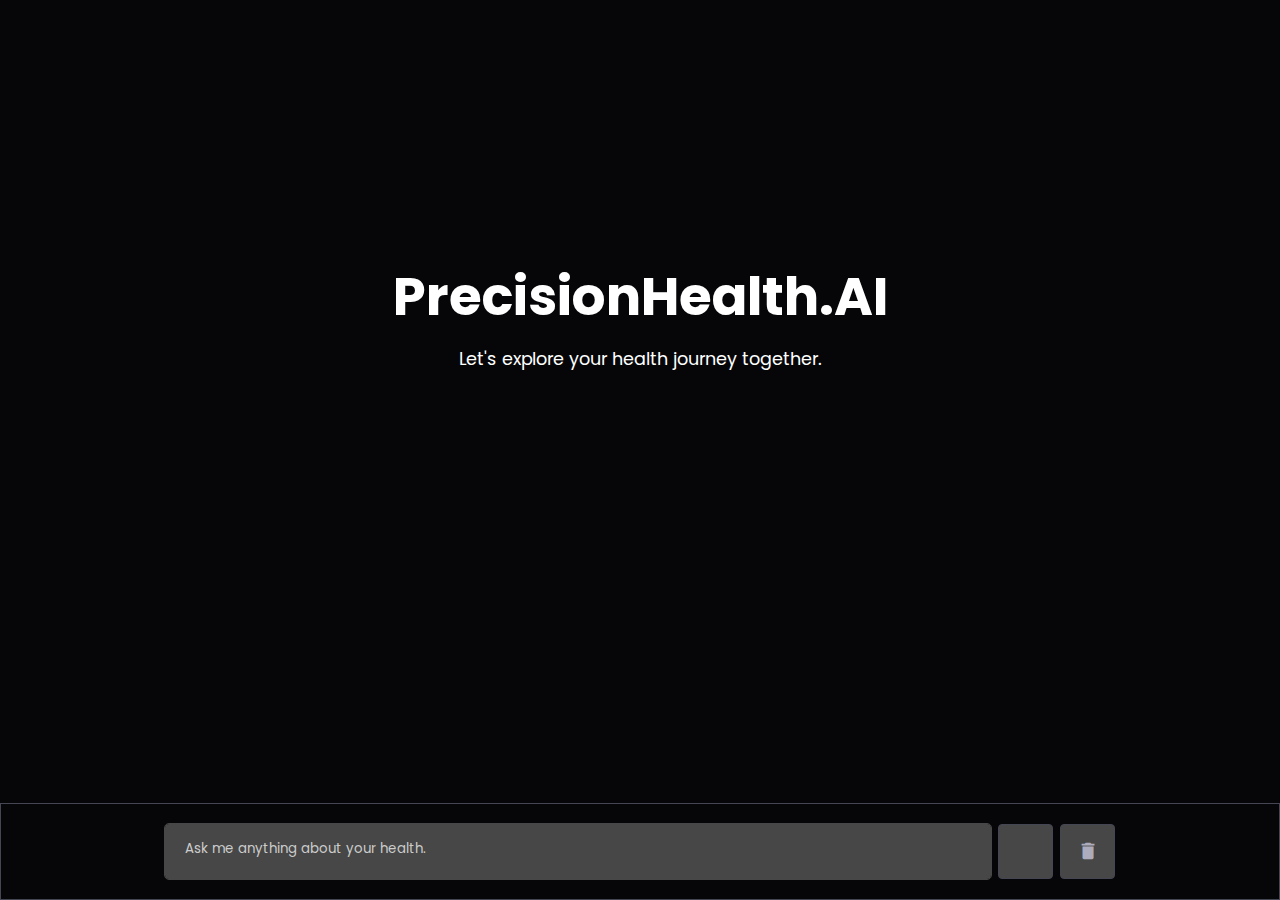
<file: healthAi/index.html>
<!DOCTYPE html>
<html lang="en">
<head>
    <meta charset="UTF-8">
    <title>HealthAI</title>
    <meta name="viewport" content="width=device-width, initial-scale=1.0">
    <link rel="stylesheet" href="style.css">
    <link href="https://fonts.googleapis.com/icon?family=Material+Icons" rel="stylesheet">
    <link rel="stylesheet" href="https://fonts.googleapis.com/css2?family=Poppins:ital,wght@0,100;0,200;0,300;0,400;0,500;0,600;0,700;0,800;0,900;1,100;1,200;1,300;1,400;1,500;1,600;1,700;1,800;1,900&display=swap">
    <script src="script.js" defer></script>
</head>
<body>
    <div class="chat-container"></div>

    <div class="typing-container">
        <div class="typing-content">
            <div class="typing-textarea">
                <textarea id="chat-input" placeholder="Ask me anything about your health." required></textarea>
                    <span id="send-btn" class="material-icons">send</span>
            </div>
            <div class="typing-controls">
                <span id="theme-btn" class="material-icons">light_mode</span>
                <span id="delete-btn" class="material-icons">delete</span>
            </div>
        </div>
    </div>
</body>
</html>
</file>
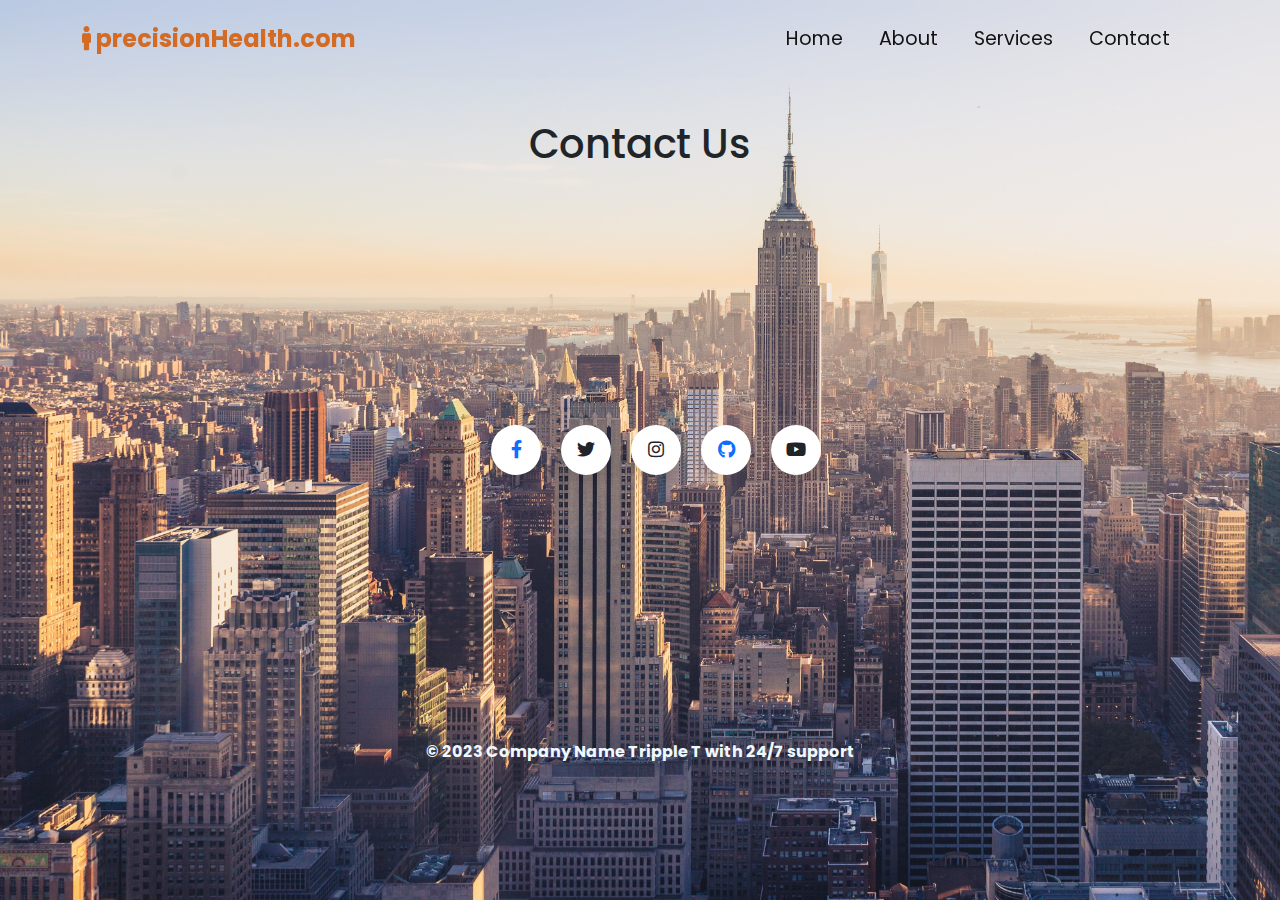
<file: contact.html>
<!DOCTYPE html>
<html lang="en">
  <head>
    <meta charset="UTF-8" />
    <meta name="viewport" content="width=device-width, initial-scale=1.0" />
    <link
      rel="stylesheet"
      href="https://cdnjs.cloudflare.com/ajax/libs/twitter-bootstrap/5.3.0/css/bootstrap.min.css"
    />
    <link
      rel="stylesheet"
      href="https://cdnjs.cloudflare.com/ajax/libs/font-awesome/5.15.3/css/all.min.css"
    />
    <link
      href="https://fonts.googleapis.com/css2?family=Poppins&display=swap"
      rel="stylesheet"
    />
    <!--Stylesheet-->
    <link rel="stylesheet" href="contact.css" />
  </head>
  <body>
    <nav class="navbar navbar-expand-md navbar-dark fixed-top">
      <div class="container">
        <a class="navbar-brand fun-animation" href="landingpage.php">
          <i class="fa fa-male"></i> precisionHealth.com
        </a>
        <button
          class="navbar-toggler"
          type="button"
          data-bs-toggle="collapse"
          data-bs-target="#navbarNav"
          aria-controls="navbarNav"
          aria-expanded="false"
          aria-label="Toggle navigation"
        >
          <span class="navbar-toggler-icon"></span>
        </button>
        <div
          class="collapse navbar-collapse justify-content-end"
          id="navbarNav"
        >
          <ul class="navbar-nav">
            <li class="nav-item">
              <a class="nav-link" href="landingpage.php">Home</a>
            </li>
            <li class="nav-item">
              <a class="nav-link" href="about.php">About</a>
            </li>
            <li class="nav-item">
              <a class="nav-link" href="service.php">Services</a>
            </li>
            <li class="nav-item">
              <a class="nav-link" href="contact.html">Contact</a>
            </li>
          </ul>
        </div>
      </div>
    </nav>

    <header class="header">
      <h1>Contact Us</h1>
    </header>

    <main>
      <ul class="wrapper">
        <li class="icon facebook">
          <a
            href="https://www.facebook.com/tajbidtousif"
            target="_blank"
            rel="noopener noreferrer"
          >
            <span class="tooltip">Facebook</span>
            <span><i class="fab fa-facebook-f"></i></span>
          </a>
        </li>

        <li class="icon twitter">
          <span class="tooltip">Twitter</span>
          <span><i class="fab fa-twitter"></i></span>
        </li>

        <li class="icon instagram">
          <span class="tooltip">Instagram</span>
          <span><i class="fab fa-instagram"></i></span>
        </li>

        <li class="icon github">
          <a
            href="https://github.com/tajbidtousif"
            target="_blank"
            rel="noopener noreferrer"
          >
            <span class="tooltip">Github</span>
            <span><i class="fab fa-github"></i></span>
          </a>
        </li>

        <li class="icon youtube">
          <span class="tooltip">Youtube</span>
          <span><i class="fab fa-youtube"></i></span>
        </li>
      </ul>
    </main>

    <footer class="footer">
      <p>&copy; 2023 Company Name Tripple T with 24/7 support</p>
    </footer>
  </body>
</html>
</file>
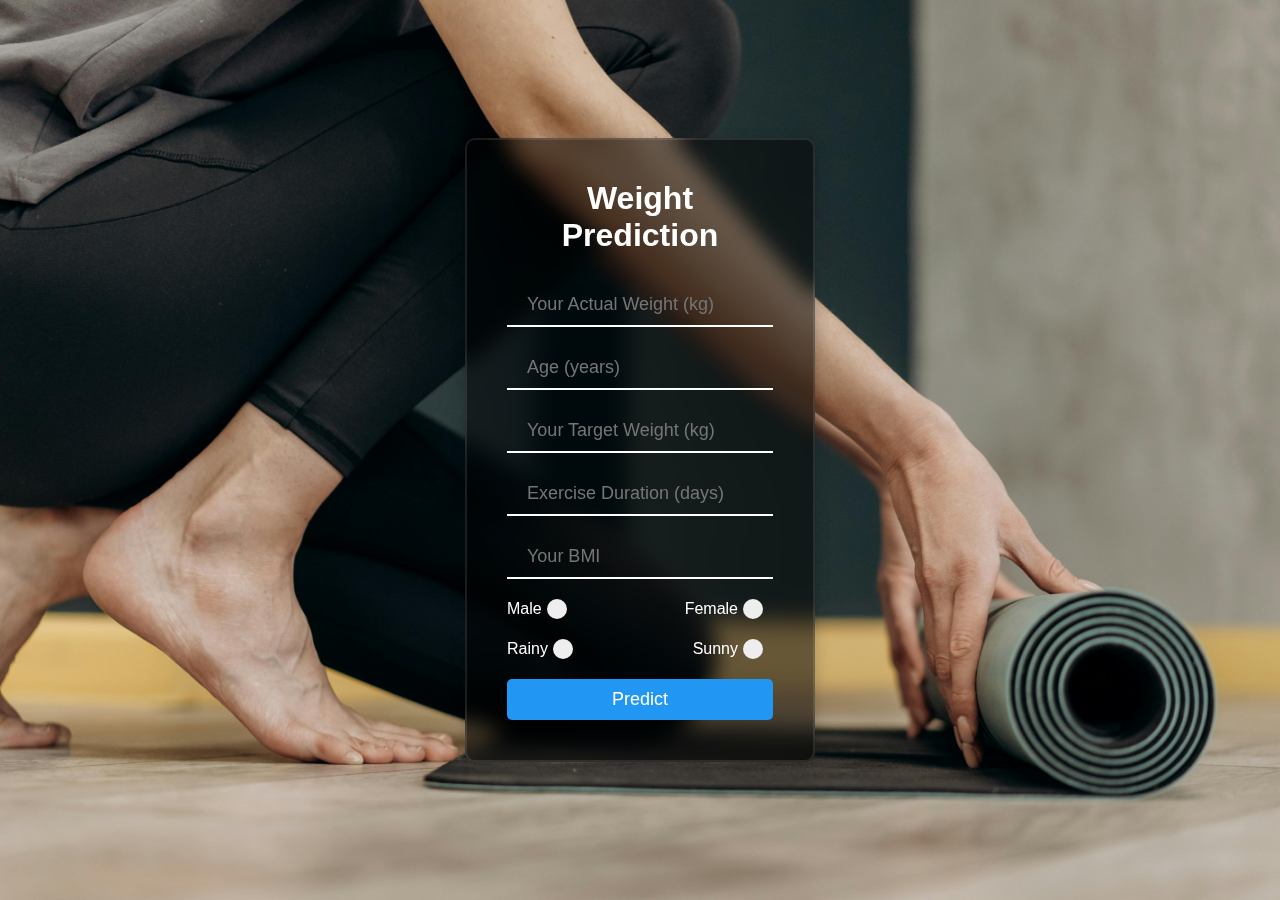
<file: UI/prediction.html>
<!DOCTYPE html>
<html lang="en">

<head>
  <meta charset="UTF-8">
  <meta name="viewport" content="width=device-width, initial-scale=1.0">
  <title>Weight Prediction Form</title>
  <link rel="stylesheet" href="prediction.css">
</head>

<body>
  <div class="wrapper">
    <form id="predictionForm">
      <h1>Weight Prediction</h1>
      <div class="input-box">
        <input type="number" name="actual_weight" placeholder="Your Actual Weight (kg)" required>
      </div>
      <div class="input-box">
        <input type="number" name="age" placeholder="Age (years)" required>
      </div>
      <div class="input-box">
        <input type="number" name="target_weight" placeholder="Your Target Weight (kg)" required>
      </div>
      <div class="input-box">
        <input type="number" name="duration" placeholder="Exercise Duration (days)">
      </div>
      <div class="input-box">
        <input type="number" name="bmi" placeholder="Your BMI">
      </div>
      <div class="radio-container">
        <label>
          Male
          <input type="radio" name="gender" value="male" required>
          <span class="checkmark"></span>
        </label>
        <label>
          Female
          <input type="radio" name="gender" value="female" required>
          <span class="checkmark"></span>
        </label>
      </div>
      <div class="radio-container">
        <label>
          Rainy
          <input type="radio" name="weather" value="rainy" required>
          <span class="checkmark"></span>
        </label>
        <label>
          Sunny
          <input type="radio" name="weather" value="sunny" required>
          <span class="checkmark"></span>
        </label>
      </div>
      <button type="submit" class="btn">Predict</button>

      <div id="spinner" class="spinner" style="display: none;"></div>
    </form>
  </div>
  <div id="myModal" class="modal">
    <div class="modal-content">
      <div id="predictionResult">
      </div>
      <div class="modal-footer">
        <button id="closeModalButton">Close</button>
      </div>
    </div>
  </div>

  <script>
    document.addEventListener('DOMContentLoaded', (event) => {
      const modal = document.getElementById('myModal');
      const closeModalButton = document.getElementById('closeModalButton');
      const spinner = document.getElementById('spinner');
      document.getElementById('predictionForm').addEventListener('submit', function (e) {
        e.preventDefault();
        spinner.style.display = "block";
        let gender = document.querySelector('input[name="gender"]:checked');
        let gender_value = gender ? gender.value : '';
        let weather = document.querySelector('input[name="weather"]:checked');
        let weather_value = weather ? weather.value : '';
        let weather_rainy_value = false;
        let weather_sunny = false;
        let gender_male = false;
        const API_KEY = "API key here(removed for security purpose)";

        if (weather_value === "rainy") {
          weather_rainy_value = true;
        }
        if (weather_value === "sunny") {
          weather_sunny = true;
        }
        if (gender_value === "male") {
          gender_male = true;
        }

        let formData = {
          actual_weight: this['actual_weight'].value,
          age: this['age'].value,
          gender_male: gender_male,
          dream_weight: this['target_weight'].value,
          duration: this['duration'].value,
          bmi: this['bmi'].value,
          weather_rainy: weather_rainy_value,
          weather_sunny: weather_sunny
        }

        fetch('http://127.0.0.1:8000/test/predict-weight', {
          method: 'POST',
          headers: {
            'Content-Type': 'application/json'
          },
          body: JSON.stringify(formData)
        })
          .then(response => response.json())
          .then(data => {
            console.log(data);

            const API_URL = "https://api.openai.com/v1/chat/completions";
            const userText = `Based on the prediction of ${data.predicted_Calories_to_Burn} calories to burn and recommended exercise ${data.recommended_exercise}, Give me your world class summary and review along with what are some related YouTube videos, blogs, or other resources?`;

            fetch(API_URL, {
              method: "POST",
              headers: {
                "Content-Type": "application/json",
                "Authorization": `Bearer ${API_KEY}`
              },
              body: JSON.stringify({
                messages: [{ role: "system", content: userText }],
                model: "gpt-3.5-turbo",
              })
            })
              .then(response => response.json())
              .then(chatGptData => {
                const suggestions = chatGptData.choices[0].message.content.trim();
                const regex = /(https?:\/\/[^\s]+)/g; // Regular expression to find URLs
                const formattedSuggestions = suggestions.replace(regex, '<a href="$1" target="_blank">$1</a>'); // Make URLs clickable
                const predictionResult = document.getElementById('predictionResult');
                predictionResult.innerHTML = `
              <div class="modal-header">
                <h2>Prediction Results</h2>
              </div>
              <div class="modal-body">
                <p><strong>Predicted Calories to Burn:</strong> ${data.predicted_Calories_to_Burn}</p>
                <p><strong>Recommended Exercise:</strong> ${data.recommended_exercise}</p>
                <p>${formattedSuggestions}</p> 
              </div>
            `;
                modal.style.display = "block";
                spinner.style.display = "none";
              })
              .catch(error => {
                document.getElementById('predictionResult').textContent = `Predicted Calories to Burn: ${data.predicted_Calories_to_Burn}. Recommended Exercise: ${data.recommended_exercise}`;
                modal.style.display = "block";
                spinner.style.display = "none";
                console.error('Error:', error);
              });
          });
      });

      closeModalButton.onclick = function () {
        modal.style.display = "none";
      };
    });
  </script>
</body>

</html>
</file>
<file: healthAi/style.css>
/* Import Google font - Poppins */
@import url('https://fonts.googleapis.com/css2?family=Poppins:wght@400;500;600&display=swap');

* {
  margin: 0;
  padding: 0;
  box-sizing: border-box;
  font-family: 'Poppins', sans-serif;
}
:root{
   --text-color:#FFFFFF;
   --icon-color: #ACACBE;
   --icon-hover-bg:#5b5e71;
   --placeholder-color:#cccccc;
   --outgoing-chat-bg:#060608;
   --incoming-chat-bg:#464746;
   --outgoing-chat-border:#343541;
   --incoming-chat-border: #444654;
}
.light-mode{
  --text-color:#020202;
  --icon-color: #000000;
  --icon-hover-bg:#f1f1f3;
  --placeholder-color:#000000;
  --outgoing-chat-bg:#ffffff;
  --incoming-chat-bg:#c2c2c2fd;
  --outgoing-chat-border:#FFFFFF;
  --incoming-chat-border: #7a7a82;
}

body{
   background: var(--outgoing-chat-bg);
      
}

.default-text{
      display: flex;
      align-items: center;
      justify-content: center;
      flex-direction: column;
      height: 70vh;
      padding: 0 10px;
      text-align:center;
      color: var(--text-color);

}
.default-text h1{
  font-size: 3.3rem;
}

.default-text p{
  margin-top: 10px;
  font-size: 1.1rem;
}

.chat-container{
  max-height: 100vh;
  padding-bottom: 150px;
  overflow-y: auto;
}
:where(.chat-container,textarea)::-webkit-scrollbar{
  width: 6px;
}
:where(.chat-container,textarea)::-webkit-scrollbar-track{
  background: var(--incoming-chat-bg);
  border-radius: 25px;
}
:where(.chat-container,textarea)::-webkit-scrollbar-thumb{
  background: var(--icon-color);
  border-radius: 25px;
}

.chat-container .chat{
  padding: 25px 10px;
  display: flex;
  justify-content:  center;
  color: var(--text-color);
}

.chat-container .chat.outgoing{
        background: var(--outgoing-chat-bg);
        border: 1px solid var(--outgoing-chat-bg)
}

.chat-container .chat.incoming{
  background: var(--incoming-chat-bg);
  border: 1px solid var(--incoming-chat-bg)
}

.chat .chat-content{
       display: flex;
       max-width: 1200px;
       width: 100%; 
       align-items: flex-start;
       justify-content: space-between;
}

.chat .chat-content span{
  font-size: 1.3 rem;
  color: var(--icon-color);
  visibility: hidden;
}
.chat:hover .chat-content span{
  visibility: visible;
}
.chat .chat-details{
  display: flex;
  align-items: center;
} 

.chat .chat-details img{
      width: 35px;
      height: 35px;
      align-self: flex-start;
      object-fit: cover;
      border-radius: 2px;
}

.chat .chat-details p{
  white-space: pre-wrap;
  font-size: 1.05rem;
  padding: 0 50px 0 25px;
}

span.material-icons{
    user-select: none;
    cursor: pointer;
}
.typing-animation{
  display: inline-flex;
  padding-left: 25px;
}
.typing-animation .typing-dot{
         height: 7px;
         width: 7px;  
         opacity:0.7;
         margin: 0 3px;
         border-radius: 50%;     
         background: var(--text-color);
         animation: animateDots 1.5s var(--delay) infinite;
}

@keyframes animateDots {
  0%, 44%{
    transform: translateY(0px);
     }
   22%{
    opacity: 0.4;
    transform: translateY(-6px);
   }  
   44%{
    opacity: 0.2;
   }

}

.typing-container{
  position: fixed;
  bottom: 0%;
  width: 100%;
  display: flex;
  padding: 20px 10px;
  justify-content: center;
  background: var(--outgoing-chat-bg);
  border: 1px solid var(--incoming-chat-border)
}

.typing-container .typing-content{
  max-width: 950px;
  width: 100%;
  display:flex;
  align-items: flex-end;
}

.typing-content .typing-textarea{
  width: 100%;
  display: flex;
  position: relative;
}

.typing-textarea textarea{
  width:100%;
  height: 55px;
  border:none;
  resize:none;
  font-size: 1 rem;
  max-height: 250px;
  overflow-y: auto;
  padding: 15px 45px 15px 20px;
  border-radius: 4px;
  color: var(--text-color);
  background: var(--incoming-chat-bg);
  outline: 1px solid var(--incoming-chat-bg)
}
.typing-textarea textarea::placeholder{
  color: var(--placeholder-color);
}
.typing-textarea span{
  position:absolute;
  right:0;
  bottom: 0;
  visibility: hidden;
}
.typing-textarea textarea:valid ~ span{
  visibility: visible;
}
.typing-content span{
    height: 55px;
    width: 55px;
    display: flex;
    align-items: center;
    justify-content: center;
    color: var(--icon-color);
}
.typing-controls{
  display: flex;
}
.typing-controls span{
  margin-left:7px;
  font-size: 1.4rem;
  border-radius: 4px;
  background: var(--incoming-chat-bg);
  border: 1px solid var(--incoming-chat-border);
}
</file>
<file: contact.css>
* {
  margin: 0;
  padding: 0;
  box-sizing: border-box;
}

*:focus,
*:active {
  outline: none !important;
  -webkit-tap-highlight-color: transparent;
}

html,
body {
  display: grid;
  height: 100%;
  width: 100%;
  font-family: "Poppins", sans-serif;
  place-items: center;
  background-image: url("./img/contactpage1.jpg");
  background-size: cover;
  background-repeat: no-repeat;
}

.navbar {
  padding: 1rem;
  backdrop-filter: blur(10px);
  /* Add blur effect */
  margin-bottom: 20px;
  /* Add space at the bottom */
}

.navbar .navbar-brand {
  color: #d46b25;
  font-size: 1.5rem;
  font-weight: bold;
  transition: color 0.3s;
}

.navbar-nav .nav-link {
  color: rgb(255, 255, 255);
  font-size: 1.2rem;
  margin-right: 20px;
  transition: color 0.3s;
}

.navbar-nav .nav-link:hover {
  color: rgb(238, 234, 234);
  transform: scale(1.1);
}

.wrapper {
  display: inline-flex;
  list-style: none;
}

.wrapper .icon {
  position: relative;
  background: #ffffff;
  border-radius: 50%;
  padding: 15px;
  margin: 10px;
  width: 50px;
  height: 50px;
  font-size: 18px;
  display: flex;
  justify-content: center;
  align-items: center;
  flex-direction: column;
  box-shadow: 0 10px 10px rgba(0, 0, 0, 0.1);
  cursor: pointer;
  transition: all 0.2s cubic-bezier(0.68, -0.55, 0.265, 1.55);
}

.wrapper .tooltip {
  position: absolute;
  top: 0;
  font-size: 14px;
  background: #ffffff;
  color: #000000;
  padding: 5px 8px;
  border-radius: 3px;
  box-shadow: 0 10px 10px rgba(0, 0, 0, 0.1);
  opacity: 0;
  pointer-events: none;
  transition: all 0.3s cubic-bezier(0.68, -0.55, 0.265, 1.55);
}

.wrapper .tooltip::before {
  position: absolute;
  content: "";
  height: 8px;
  width: 8px;
  background: #ffffff;
  bottom: -3px;
  left: 50%;
  transform: translate(-50%) rotate(45deg);
  transition: all 0.3s cubic-bezier(0.68, -0.55, 0.265, 1.55);
}

.wrapper .icon:hover .tooltip {
  top: -45px;
  opacity: 1;
  visibility: visible;
  pointer-events: auto;
}

.wrapper .icon:hover span,
.wrapper .icon:hover .tooltip {
  text-shadow: 0px -1px 0px rgba(0, 0, 0, 0.1);
}

.wrapper .facebook:hover,
.wrapper .facebook:hover .tooltip,
.wrapper .facebook:hover .tooltip::before {
  background: #1877f2;
  color: #ffffff;
}

.wrapper .twitter:hover,
.wrapper .twitter:hover .tooltip,
.wrapper .twitter:hover .tooltip::before {
  background: #1da1f2;
  color: #ffffff;
}

.wrapper .instagram:hover,
.wrapper .instagram:hover .tooltip,
.wrapper .instagram:hover .tooltip::before {
  background: #e4405f;
  color: #ffffff;
}

.wrapper .github:hover,
.wrapper .github:hover .tooltip,
.wrapper .github:hover .tooltip::before {
  background: #333333;
  color: #ffffff;
}

.wrapper .youtube:hover,
.wrapper .youtube:hover .tooltip,
.wrapper .youtube:hover .tooltip::before {
  background: #cd201f;
  color: #ffffff;
}

.navbar {
  padding: 1rem;
}

.navbar .navbar-brand {
  color: #d46b25;
  font-size: 1.5rem;
  font-weight: bold;
  transition: color 0.3s;
}

@keyframes rubberBand {
  0% {
    transform: scaleX(1);
  }
  30% {
    transform: scaleX(1.25);
  }
  40% {
    transform: scaleX(0.75);
  }
  50% {
    transform: scaleX(1.15);
  }
  65% {
    transform: scaleX(0.95);
  }
  75% {
    transform: scaleX(1.05);
  }
  100% {
    transform: scaleX(1);
  }
}

/* Apply the rubber band animation on hover */
.navbar-brand {
  transition: transform 0.5s;
}

.navbar-brand:hover {
  animation: rubberBand 0.5s;
}

.navbar-nav .nav-link {
  color: rgb(19, 18, 18);
  font-size: 1.2rem;
  margin-right: 20px;
  transition: color 0.3s;
}

.navbar-nav .nav-link:hover {
  color: rgb(17, 16, 16);
  transform: scale(1.1);
}

.footer {
  color: aliceblue;
  font-weight: bold;
  text-decoration: none;
}
</file>
<file: UI/prediction.css>
* {
  margin: 0;
  padding: 0;
  box-sizing: border-box;
}

body, html {
  height: 100%;
  font-family: 'Poppins', sans-serif;
  display: flex;
  align-items: center;
  justify-content: center;
  background: url('images/BG.jpg') no-repeat center center fixed; 
  background-size: cover;
}

.wrapper {
  width: 350px;
  padding: 40px;
  background: rgba(0, 0, 0, 0.5); /* Semi-transparent background */
  border-radius: 10px;
  backdrop-filter: blur(10px);
  border: 2px solid rgba(255, 255, 255, 0.1);
  box-shadow: 0 5px 15px rgba(0, 0, 0, 0.2);
  color: #ffffff;
}

h1 {
  text-align: center;
  margin-bottom: 30px;
  color: #ffffff;
}

.input-box {
  position: relative;
  margin-bottom: 20px;
}

.input-box input {
  width: 100%;
  padding: 10px 20px;
  background: transparent;
  border: none;
  border-bottom: 2px solid #ffffff;
  color: #ffffff;
  font-size: 18px;
}

.input-box i {
  position: absolute;
  top: 50%;
  left: 15px;
  transform: translateY(-50%);
  color: #ffffff;
  font-size: 22px;
}

/* Styling for checkboxes */
.checkbox-container {
  display: flex;
  justify-content: space-between;
  margin: 20px 0;
}

.checkbox-container label {
  display: flex;
  align-items: center;
  gap: 5px;
}

.checkbox-container .checkmark {
  display: inline-block;
  width: 20px;
  height: 20px;
  background: #eee;
  margin-right: 10px;
  border-radius: 50%;
  vertical-align: middle;
  position: relative;
}

.checkbox-container input[type="checkbox"] {
  display: none;
}

.checkbox-container input[type="checkbox"]:checked + .checkmark:before {
  content: '';
  position: absolute;
  left: 5px;
  top: 5px;
  width: 10px;
  height: 10px;
  background-color: #2196F3;
  border-radius: 50%;
}

.btn {
  width: 100%;
  padding: 10px;
  border: none;
  background: #2196F3;
  color: #ffffff;
  font-size: 18px;
  cursor: pointer;
  border-radius: 5px;
}

.btn:hover {
  background: #1e88e5;
}


.modal {
  display: none;
  position: fixed; 
  z-index: 1; 
  left: 0;
  top: 0;
  width: 100%; 
  height: 100%; 
  overflow: auto; 
  background-color: rgba(235, 232, 232, 0.4); 
}

.modal-content {
  background-color: #e8e5e5;
  margin: 15% auto;
  padding: 20px;
  border: 1px solid #888;
  width: 80%; 
}

.close {
  color: #aaaaaa;
  float: right;
  font-size: 28px;
  font-weight: bold;
}

.close:hover,
.close:focus {
  color: #000;
  text-decoration: none;
  cursor: pointer;
}

.radio-container {
  display: flex;
  justify-content: space-between;
  margin: 20px 0;
}

.radio-container label {
  display: flex;
  align-items: center;
  gap: 5px;
}

.radio-container .checkmark {
  display: inline-block;
  width: 20px;
  height: 20px;
  background: #eee;
  margin-right: 10px;
  border-radius: 50%;
  vertical-align: middle;
  position: relative;
}

.radio-container input[type="radio"] {
  display: none;
}

.radio-container input[type="radio"]:checked + .checkmark:before {
  content: '';
  position: absolute;
  left: 5px;
  top: 5px;
  width: 10px;
  height: 10px;
  background-color: #2196F3;
  border-radius: 50%;
}

.modal-footer {
  display: flex;
  justify-content: center; 
  padding: 10px; /
}

.spinner {
  border: 16px solid #f3f3f3; /* Light grey */
  border-top: 16px solid #3498db; /* Blue */
  border-radius: 50%;
  width: 80px;
  height: 80px;
  animation: spin 2s linear infinite;
  margin: auto;
  margin-top: 20px;
}

@keyframes spin {
  0% { transform: rotate(0deg); }
  100% { transform: rotate(360deg); }
}
</file>
